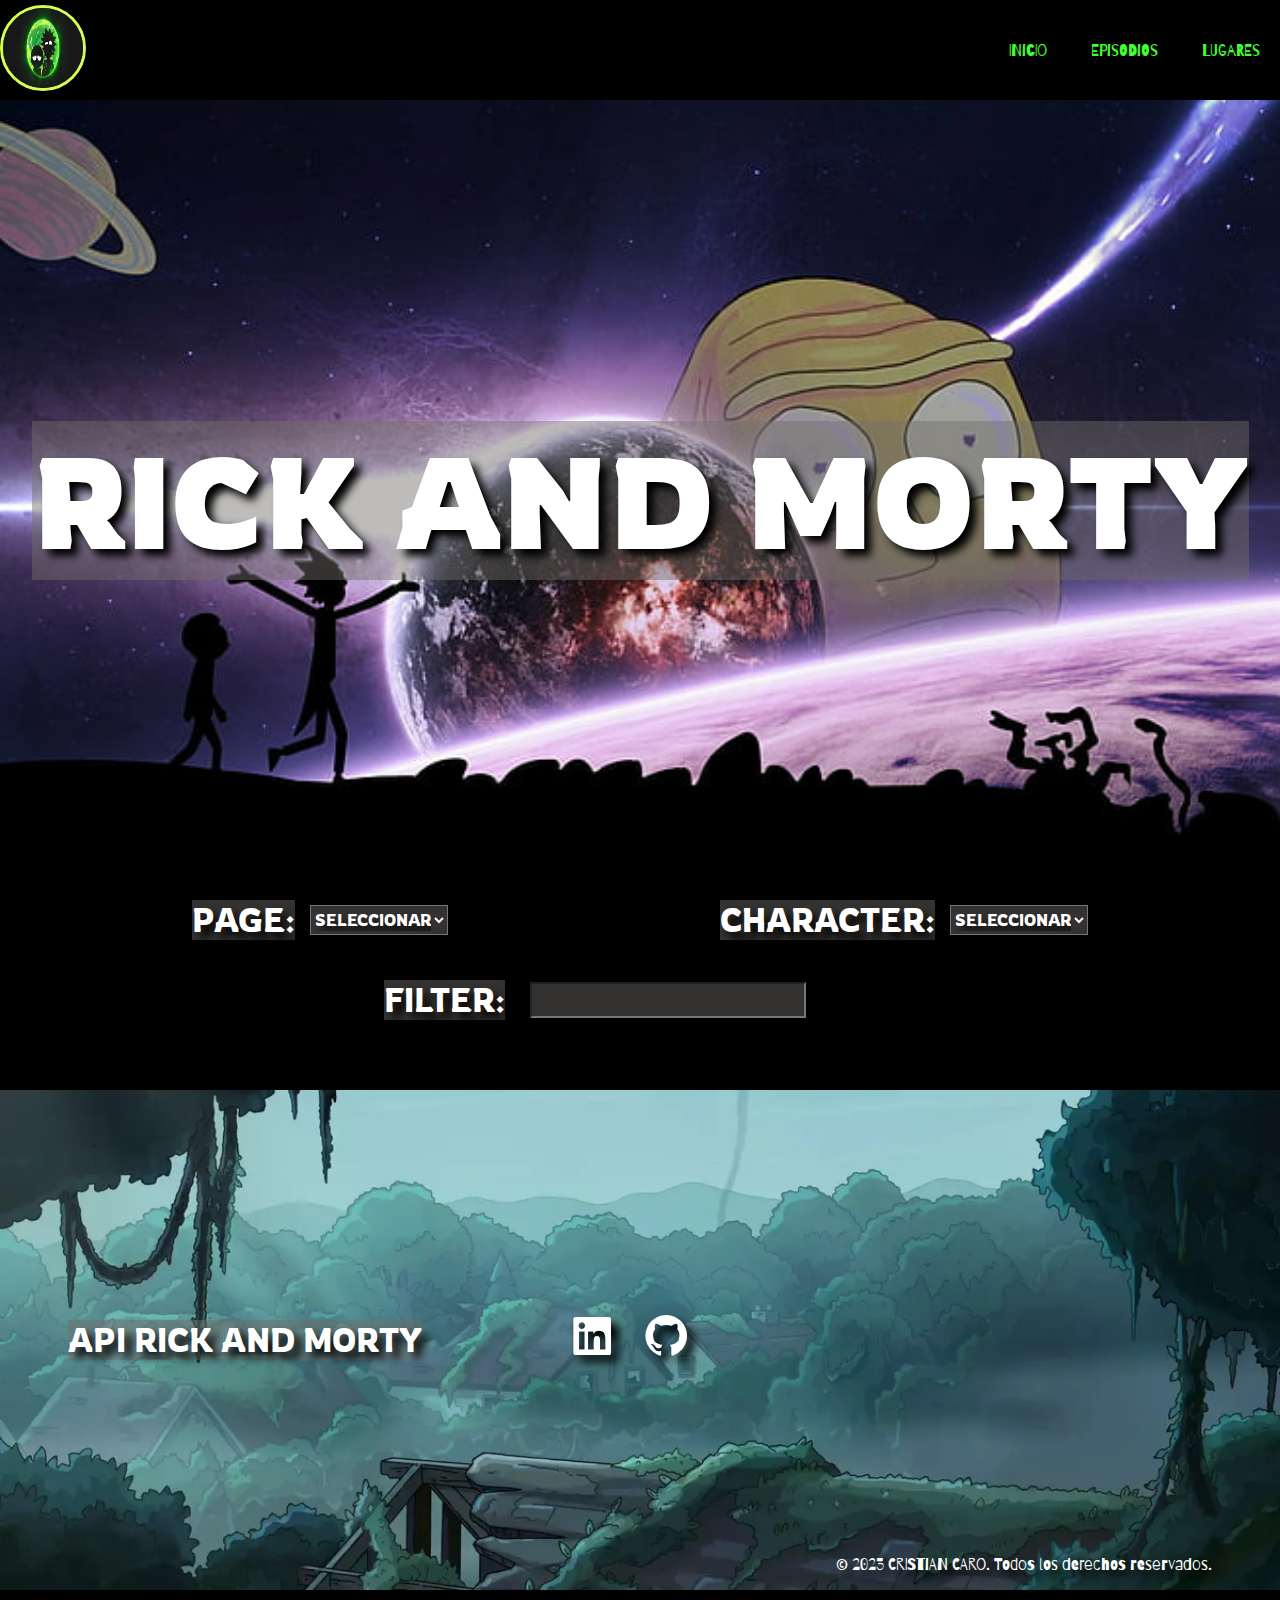
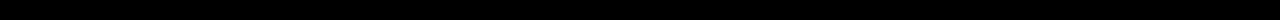
<file: index.html>
<!DOCTYPE html>
<html lang="es">
<head>
    <meta charset="UTF-8">
    <meta name="viewport" content="width=device-width, initial-scale=1.0">
    <link rel="stylesheet" href="css/style.css">
    <link href='https://unpkg.com/boxicons@2.1.4/css/boxicons.min.css' rel='stylesheet'>
    <link rel="shortcut icon" href="img/desktop-wallpaper-rick-and-morty-logo-png-for-computer-supreme-rick-and-morty.jpg" type="image/x-icon">
    <title>API RICK AND MORTY</title>
</head>
<body>
    <header>
        <a href="index.html">
            <img src="img/6210065.webp" alt="">
        </a>
        <nav>
            <a href="index.html">INICIO</a>
            <a href="episodes.html">EPISODIOS</a>
            <a href="">LUGARES</a>
        </nav>
    </header>

    <section class="introduction">
        <h1>RICK AND MORTY</h1>
    </section>

    <div class="pagination">
       <div class="pagination-container-page-character">
            <label for="select-page">PAGE: </label>
            <select name="select-page" id="select">
                <option value="0">SELECCIONAR</option>
            </select>

       </div>
        <div class="pagination-container-one-character">
            <label for="select-character">CHARACTER: </label>
            <select name="select-character" id="select_one_character">
                <option value="0">SELECCIONAR</option>
            </select>
        </div>
    </div>
    <div class="container-filter">
        <label for="filter">FILTER: </label>
        <input type="text" class="filter" name="filter">
    </div>
    <div class="container">
    </div>

    <footer>
        <a href="index.html">API RICK AND MORTY</a>
        <div>
            <a href="https://www.linkedin.com/in/cristian-caro-9b4040260/" target="_blank"><i class='bx bxl-linkedin-square'></i></a>
            <a href="https://github.com/Cristian20044121?tab=repositories" target="_blank"><i class='bx bxl-github'></i></a>
        </div>
        <p>&copy; 2023 CRISTIAN CARO. Todos los derechos reservados.</p>
    </footer>
    
    </footer>
</body>
<script src="js/main.js"></script>
</html>
</file>
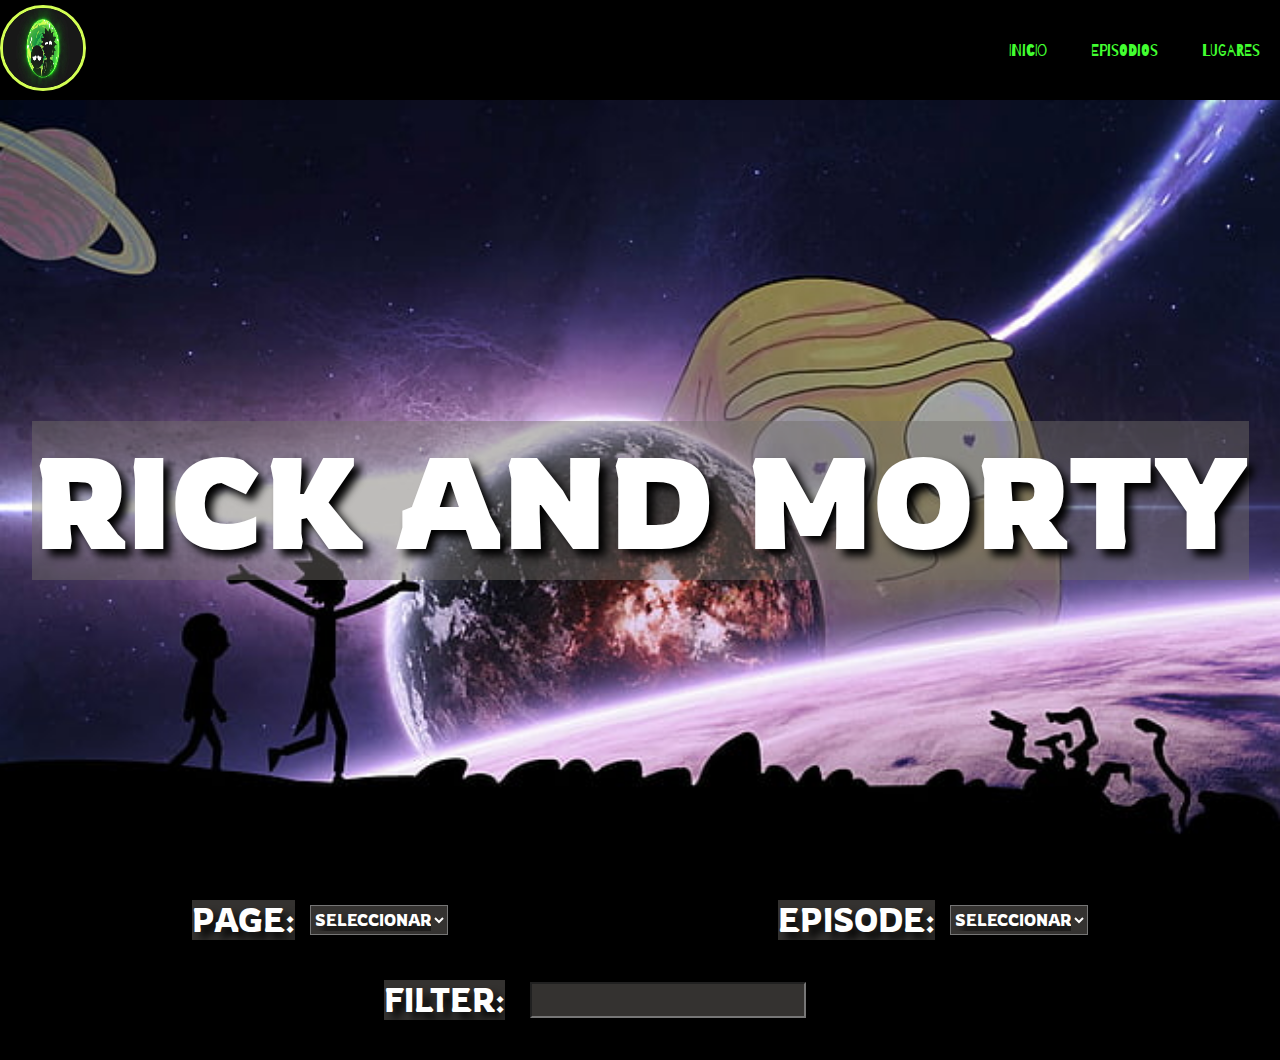
<file: episodes.html>
<!DOCTYPE html>
<html lang="en">
<head>
    <meta charset="UTF-8">
    <meta name="viewport" content="width=device-width, initial-scale=1.0">
    <link rel="stylesheet" href="css/style.css">
    <link href='https://unpkg.com/boxicons@2.1.4/css/boxicons.min.css' rel='stylesheet'>
    <link rel="shortcut icon" href="img/desktop-wallpaper-rick-and-morty-logo-png-for-computer-supreme-rick-and-morty.jpg" type="image/x-icon">
    <title>API RICK AND MORTY-EPISODES</title>
</head>
<body>
    
    <header>
        <a href="index.html">
            <img src="img/6210065.webp" alt="">
        </a>
        <nav>
            <a href="index.html">INICIO</a>
            <a href="">EPISODIOS</a>
            <a href="">LUGARES</a>
        </nav>
    </header>

    <section class="introduction">
        <h1>RICK AND MORTY</h1>
    </section>

    <div class="pagination">
        <div class="pagination-container-page-character">
             <label for="select-page">PAGE: </label>
             <select name="select-page" id="select">
                 <option value="0">SELECCIONAR</option>
             </select>
 
        </div>
         <div class="pagination-container-one-character">
             <label for="select-episode">EPISODE: </label>
             <select name="select-episode" id="select_one_episode">
                 <option value="0">SELECCIONAR</option>
             </select>
         </div>
     </div>
     <div class="container-filter">
         <label for="filter">FILTER: </label>
         <input type="text" class="filter" name="filter">
     </div>
    

    <div class="container">
    </div>

    <script src="js/episodes.js"></script>
</body>
</html>
</file>
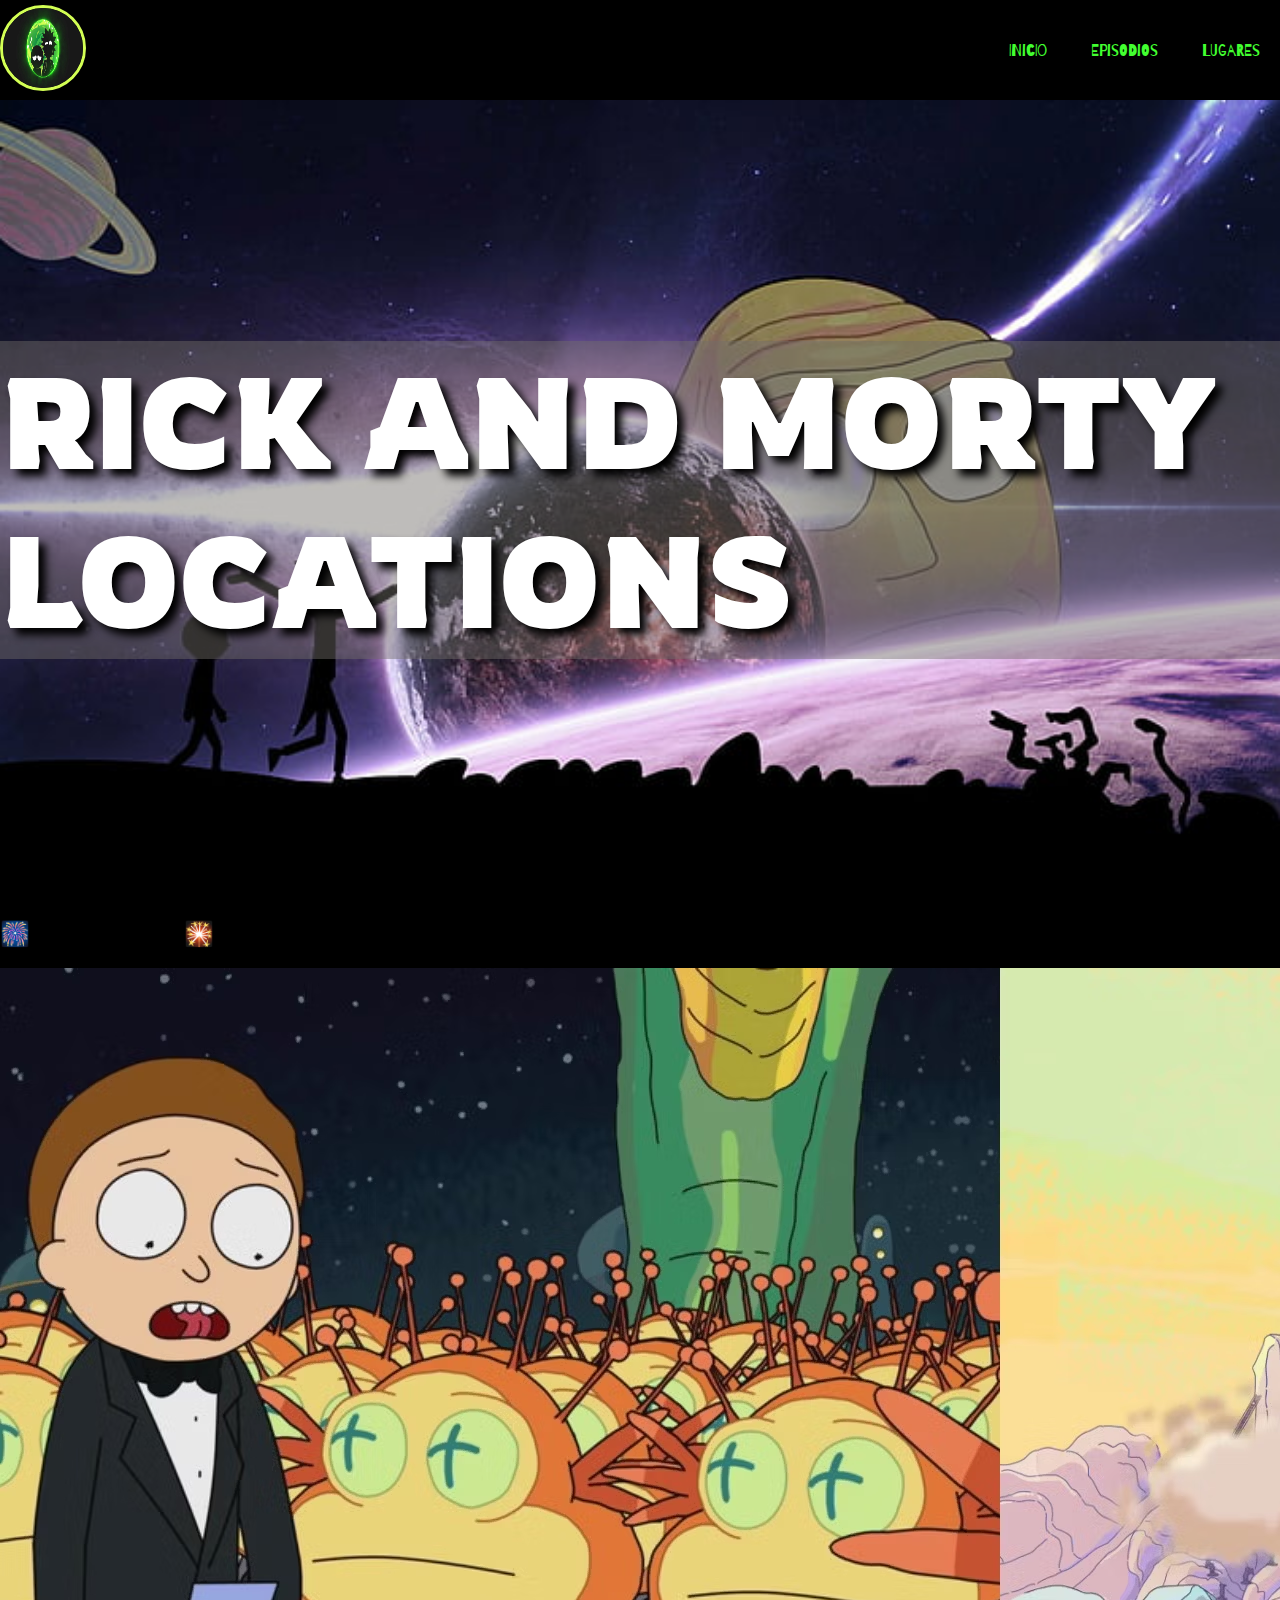
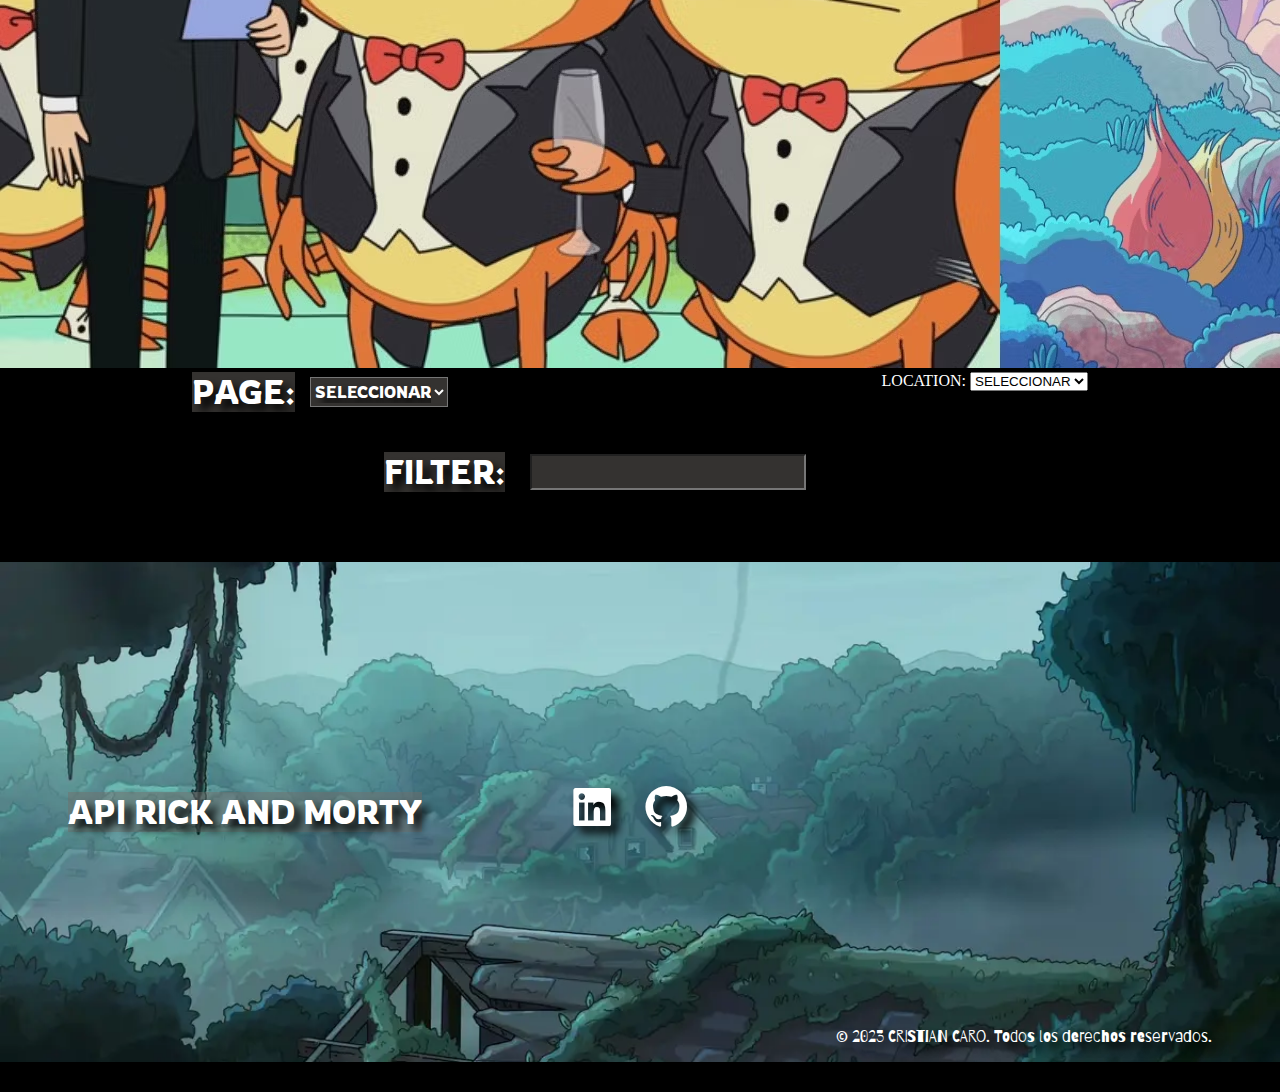
<file: location.html>
<!DOCTYPE html>
<html lang="en">
<head>
    <meta charset="UTF-8">
    <meta name="viewport" content="width=device-width, initial-scale=1.0">
    <link rel="stylesheet" href="css/style.css">
    <link href='https://unpkg.com/boxicons@2.1.4/css/boxicons.min.css' rel='stylesheet'>
    <link rel="shortcut icon" href="img/desktop-wallpaper-rick-and-morty-logo-png-for-computer-supreme-rick-and-morty.jpg" type="image/x-icon">
    <title>API RICK AND MORTY-LOCATIONS</title>
</head>
<body>

     <header>
        <a href="index.html">
            <img src="img/6210065.webp" alt="">
        </a>
        <nav>
            <a href="index.html">INICIO</a>
            <a href="">EPISODIOS</a>
            <a href="">LUGARES</a>
        </nav>
    </header>

    <section class="introduction">
        <h1 class="title-episodes">RICK AND MORTY LOCATIONS</h1>
    </section>
    
    <div class="introduction-locations">
        <h2>🎆 LOCATIONS 🎇</h2>
        <img src="img/Rick-and-Morty-Pluto-Unitys-Planet.avif" alt="image of morty and a universe">
    </div>

    <div class="pagination">
        <div class="pagination-container-page-character">
             <label for="select-page">PAGE: </label>
             <select name="select-page" id="select">
                 <option value="0">SELECCIONAR</option>
             </select>
 
        </div>
         <div class="pagination-container-one">
             <label for="select-location">LOCATION: </label>
             <select name="select-location" id="select_one_location">
                 <option value="0">SELECCIONAR</option>
             </select>
         </div>
     </div>
     <div class="container-filter">
         <label for="filter">FILTER: </label>
         <input type="text" class="filter" name="filter">
     </div>

     <!-- container cards  -->
    <div class="container"></div>

    <footer>
        <a href="index.html">API RICK AND MORTY</a>
        <div>
            <a href="https://www.linkedin.com/in/cristian-caro-9b4040260/" target="_blank"><i class='bx bxl-linkedin-square'></i></a>
            <a href="https://github.com/Cristian20044121?tab=repositories" target="_blank"><i class='bx bxl-github'></i></a>
        </div>
        <p>&copy; 2023 CRISTIAN CARO. Todos los derechos reservados.</p>
    </footer>
    <script src="js/location.js"></script>
    
</body>
</html>
</file>
<file: css/style.css>
@import url('https://fonts.googleapis.com/css2?family=Rowdies:wght@400;700&display=swap');
@import url('https://fonts.googleapis.com/css2?family=Signika&display=swap');
@import url('https://fonts.googleapis.com/css2?family=Barriecito&display=swap');
:root{
    --font-title:'Rowdies', cursive;
    --font-text: 'Signika', sans-serif;
    --font-special: 'Barriecito', cursive;
}

body{
    margin: 0;
    background-color: black;
}

/* header */
header{
    display: flex;
    justify-content: space-between;
    align-items: center;
    background-color: black;
    height: 100px;
}
header > a>img{
    width: 80px;
    height: 80px;
    border-radius: 50%;
    border: 3px solid #d3ff54;
}
nav > a{
    font-family: var(--font-special);
    color: #42ff30;
    text-decoration: none;
    margin: 20px;
}
nav > a:hover{
    color: #539e4c;
    transition: all .4s ease;
}

.introduction{
    height: 800px;
    background: url('../img/tv-show-rick-and-morty-morty-smith-rick-sanchez-wallpaper-preview.jpg');
    background-repeat: no-repeat;
    background-size: cover;
    background-position: center center;
    display: flex;
    align-items: center;
    justify-content: center;
}
.introduction > h1{
    color: white;
    font-size: 8rem;
    font-family: var(--font-title);
    text-shadow: 7px 7px 8px black;
    background: #726f6a74;
}

/* container cards  */


.container{
    display: flex;
    justify-content: center;
    flex-wrap: wrap;
    gap: 45px;
    margin: 0px auto;
    background: black;
    
}

.container-card{
    width: 400px;
    height: 700px;
    margin: auto;
    align-items: center;
    border-radius: 10px;
    margin-top: 200px;
    text-align: center;
    background-color: rgb(21, 39, 63);
    box-shadow: 0px 8px 7px 8px rgb(12, 23, 41);
}
.container-card:hover{
    transition: all.3s ease;
    box-shadow: 0px 12px 17px 20px #42ff30;
}
.container-card:hover img{
    filter: saturate(150%);
    transition: all.4s ease;
}

.container-card  span{
    color: #d3ff54;
    font-family: var(--font-special);
}
.container p{
    display: flex;
    justify-content: space-between;
    flex-wrap: wrap;
    
}
.image{
    width: 100%;
    height: 230px;
    border-top-left-radius: 10px;
    border-top-right-radius: 10px;
}

.container-text{
    padding-left: 30px;
    text-align: left;
    margin-bottom: 20px;
    color: white;
}
.container-text > h3{
    font-family: var(--font-title);
    font-size: 40px;
}
.container-text  p{
    font-family: var(--font-text);
}
.container3{
    display: flex;
}
.container-info{
    width: 90%;
}
.container-info  a{
    text-decoration: none;
    color: #42ff30;
}
.container-info a:hover{
    transition: all .3s ease;
    color: #539e4c;
}

.container4{
    display: flex;
    align-items: center;
    border-top: 1px solid rgba(63, 63, 63, 0.925);
    width: 248px;
}

.container-type{
    border-top: 1px solid white;
}

.container-type p{
    text-align: center;
    color: #42ff30;
    font-size: 1.5rem;
}

span{
    color: white;
}

h3{
    color: white;
}

/* pagination  */
.pagination{
    color: white;
    display: flex;
    justify-content: space-between;
    width: 70%;
    margin: 0 auto;
}

.pagination-container-page-character{
    display: flex;
    gap: 15px;
    align-items: center;
}
.pagination-container-page-character > label{
    color: white;
    font-size: 2rem;
    font-family: var(--font-title);
    text-shadow: 7px 7px 8px black;
    background: #726f6a74;
}
.pagination-container-page-character > select{
    height: 30px;
    color: white;
    font-size: 1rem;
    font-family: var(--font-title);
    text-shadow: 7px 7px 8px black;
    background: #726f6a74;
}

.pagination-container-one-character{
    display: flex;
    gap: 15px;
    align-items: center;
}
.pagination-container-one-character > label{
    color: white;
    font-size: 2rem;
    font-family: var(--font-title);
    text-shadow: 7px 7px 8px black;
    background: #726f6a74;
}
.pagination-container-one-character > select{
    height: 30px;
    color: white;
    font-size: 1rem;
    font-family: var(--font-title);
    text-shadow: 7px 7px 8px black;
    background: #726f6a74;
}

/* filter  */
.container-filter{
    width: 40%;
    margin: 40px auto;
    display: flex;
    gap: 25px;
    align-items: center;
}
.container-filter > label {
    color: white;
    font-size: 2rem;
    font-family: var(--font-title);
    text-shadow: 7px 7px 8px black;
    background: #726f6a74;
}
.container-filter > input{
    height: 30px;
    color: white;
    font-size: 1rem;
    font-family: var(--font-title);
    text-shadow: 7px 7px 8px black;
    background: #726f6a74;
}

/* footer */
footer{
    margin: 30px 0;
    height: 500px;
    background:url('../img/footer.webp');
    background-position: center center;
    background-size: cover;
    display: flex;
    align-items: center;
    justify-content: space-around;
}
footer > a{
    color: white;
    font-size: 2rem;
    font-family: var(--font-title);
    text-shadow: 7px 7px 8px black;
    background: #726f6a74;
    text-decoration: none;
}
footer > a:hover{
    transition: all .4s ease;
    color: #42ff30;
}

footer > div > a{
    font-size: 50px;
    margin: 10px;
    color: white;
    text-shadow: 7px 7px 8px black;
}
footer > div > a:hover{
    transition: all .5s;
    color: #42ff30;
}
footer p {
    align-self: flex-end;
    color: white;
    font-family: var(--font-special);
    text-shadow: 7px 7px 8px black;
}


/* breackpoints  */

@media screen and (max-width: 900px) and (min-width: 601px) {
    .pagination{
        width: 90%;
    }
    .container-card{
        width: 45%;
        height: 760px;
    }
}




@media screen and (max-width: 600px) {
    .introduction > h1{
        font-size: 6rem;
    }
    .pagination{
        display: block;
        width: 100%;
    }
    .pagination-container-page-character{
        margin: 13px;
    }
    .pagination-container-page-character > label{
        font-size: 1.5rem;
    }
    .pagination-container-page-character > select {
        height: 25px;
    }
    .pagination-container-one-character{
        margin: 13px;
    }
    .pagination-container-one-character > label{
        font-size: 1.5rem;
    }
    .pagination-container-one-character > select{
        height: 25px;
    }

    /* filter  */
    .container-filter{
        width: 100%;
        margin: 10px;
    }
    .container-filter > label{
        font-size: 1.5rem;
    }
    .container-filter > input{
        height: 25px;
    }

    .container-card{
        width: 90%;
    }
}
</file>
